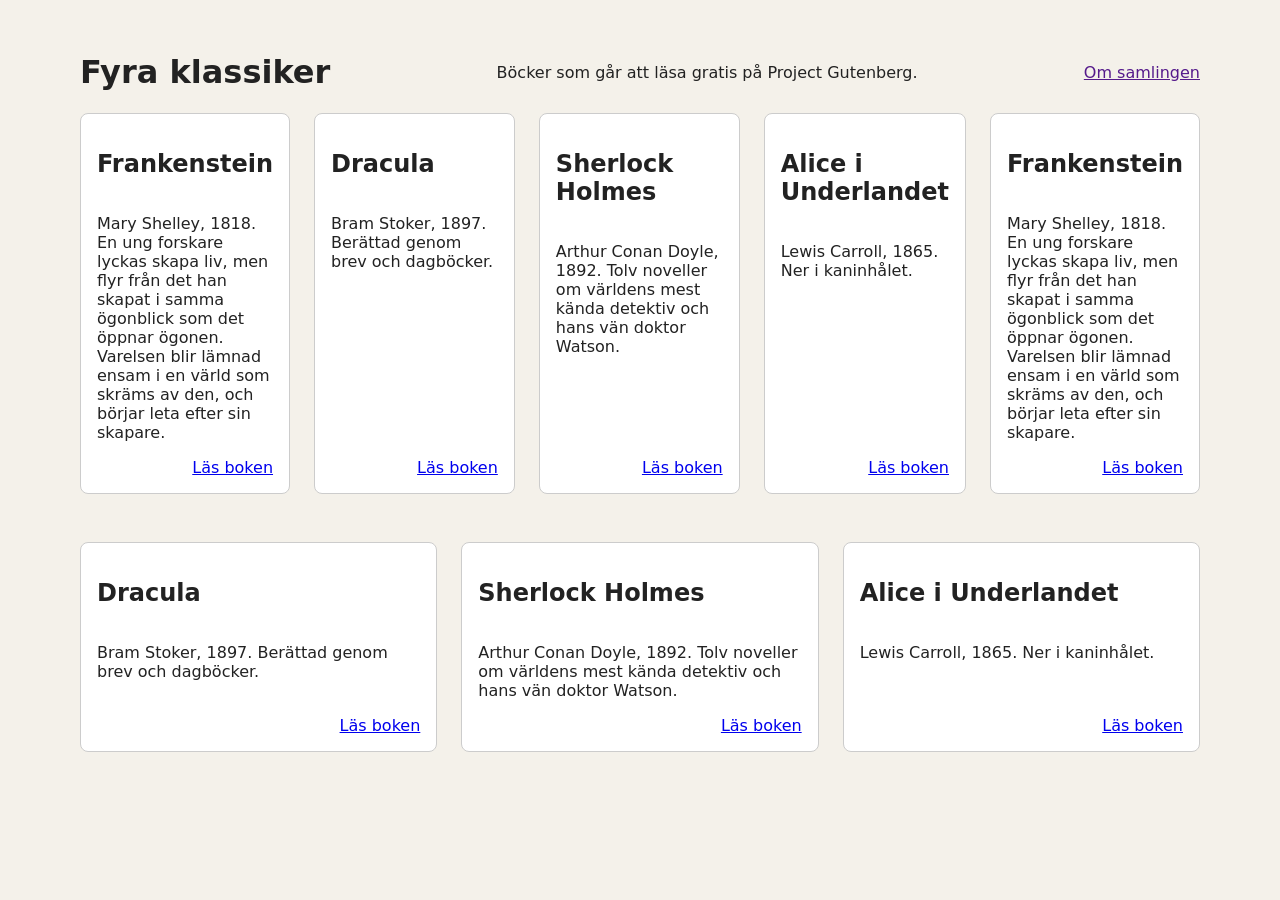
<file: index.html>
<!DOCTYPE html>
<html lang="sv">
<head>
    <meta charset="UTF-8">
    <meta name="viewport" content="width=device-width, initial-scale=1.0">
    <title>Flex med kort</title>
    <link rel="stylesheet" href="style.css">
</head>
<body>
    <header class="galleri-header">
        <h1>Fyra klassiker</h1>
        <p>Böcker som går att läsa gratis på Project Gutenberg.</p>
        <a href="">Om samlingen</a>
    </header>
    <main>
        <div class="galleri">
            <article class="kort">
                <h2>Frankenstein</h2>
                <p>Mary Shelley, 1818. En ung forskare lyckas skapa liv, men flyr från det han skapat i samma ögonblick som det öppnar ögonen. Varelsen blir lämnad ensam i en värld som skräms av den, och börjar leta efter sin skapare.</p>
                <a href="https://www.gutenberg.org/ebooks/84"  class="kort-lank">Läs boken</a>
            </article>

            <article class="kort">
                <h2>Dracula</h2>
                <p>Bram Stoker, 1897. Berättad genom brev och dagböcker.</p>
                <a href="https://www.gutenberg.org/ebooks/345"  class="kort-lank">Läs boken</a>
            </article>

            <article class="kort">
                <h2>Sherlock Holmes</h2>
                <p>Arthur Conan Doyle, 1892. Tolv noveller om världens mest kända detektiv och hans vän doktor Watson.</p>
                <a href="https://www.gutenberg.org/ebooks/1661"  class="kort-lank">Läs boken</a>
            </article>

            <article class="kort">
                <h2>Alice i Underlandet</h2>
                <p>Lewis Carroll, 1865. Ner i kaninhålet.</p>
                <a href="https://www.gutenberg.org/ebooks/11"  class="kort-lank">Läs boken</a>
            </article>
            
            <article class="kort">
                <h2>Frankenstein</h2>
                <p>Mary Shelley, 1818. En ung forskare lyckas skapa liv, men flyr från det han skapat i samma ögonblick som det öppnar ögonen. Varelsen blir lämnad ensam i en värld som skräms av den, och börjar leta efter sin skapare.</p>
                <a href="https://www.gutenberg.org/ebooks/84"  class="kort-lank">Läs boken</a>
            </article>

            <article class="kort">
                <h2>Dracula</h2>
                <p>Bram Stoker, 1897. Berättad genom brev och dagböcker.</p>
                <a href="https://www.gutenberg.org/ebooks/345"  class="kort-lank">Läs boken</a>
            </article>

            <article class="kort">
                <h2>Sherlock Holmes</h2>
                <p>Arthur Conan Doyle, 1892. Tolv noveller om världens mest kända detektiv och hans vän doktor Watson.</p>
                <a href="https://www.gutenberg.org/ebooks/1661"  class="kort-lank">Läs boken</a>
            </article>

            <article class="kort">
                <h2>Alice i Underlandet</h2>
                <p>Lewis Carroll, 1865. Ner i kaninhålet.</p>
                <a href="https://www.gutenberg.org/ebooks/11"  class="kort-lank">Läs boken</a>
            </article>
        </div>
    </main>
    
</body>
</html>
</file>
<file: style.css>
body {
    font-family: system-ui, sans-serif;
    max-width: 70rem;
    margin: 0 auto;
    padding: 2rem;
    background-color: #f4f1ea;
    color: #222;
    display: flex;
    flex-direction: column;
}

.kort {
    flex: 1;
   
    padding: 1rem;
    margin-bottom: 1.5rem;
    background-color: white;
    border: 1px solid #ccc;
    border-radius: 0.5rem;
    display: flex;
    flex-direction: column;
}

header{
    display: flex;
    justify-content: space-between;
}



.galleri-header{
    display: flex; 
    justify-content: space-between; 
    align-items: center;
}

.galleri{
    display: flex;
    gap: 1.5rem;
    flex-wrap: wrap;
}

.kort-lank{
    margin-top: auto;
    align-self: flex-end;
}
</file>
